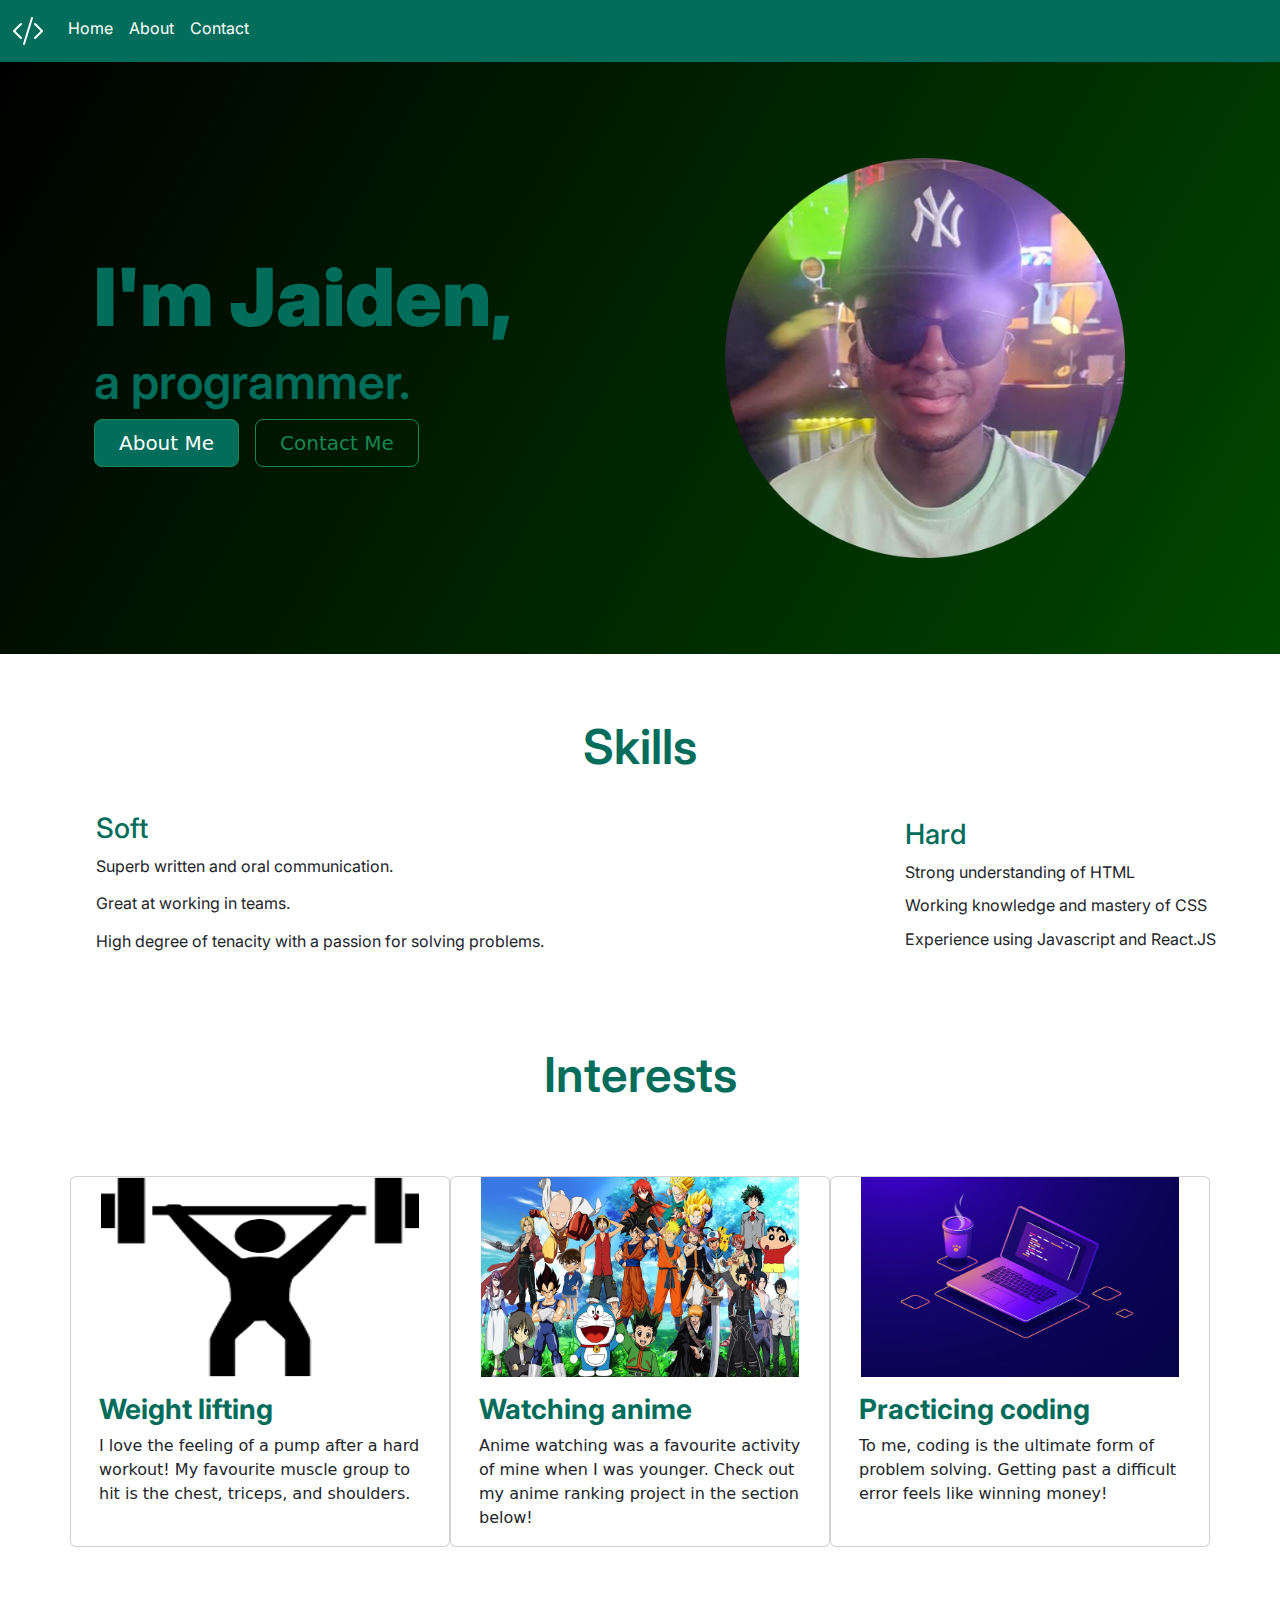
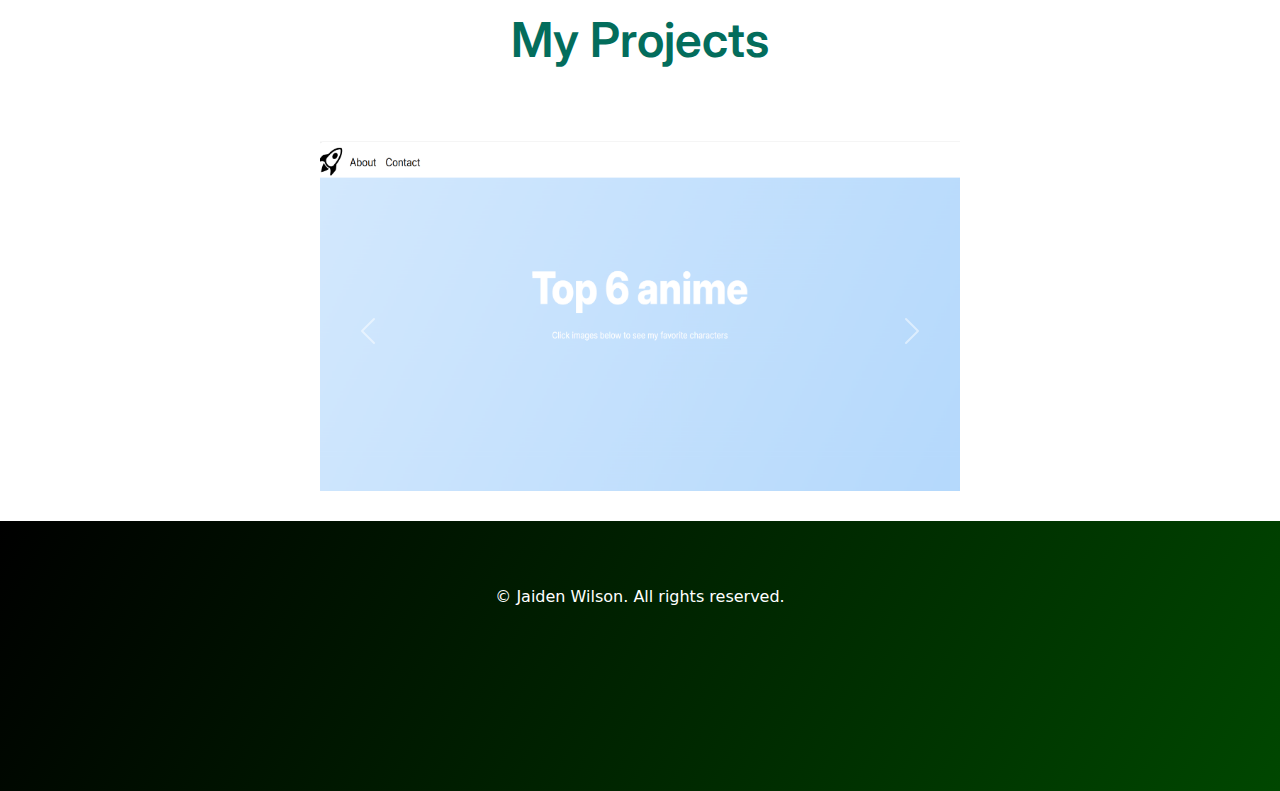
<file: index.html>
<!DOCTYPE html>
<html lang="en">
    <head>
        <meta charset="UTF-8"/>
        <title>My Personal Website</title>
        <link href="https://cdn.jsdelivr.net/npm/bootstrap@5.3.3/dist/css/bootstrap.min.css" rel="stylesheet" integrity="sha384-QWTKZyjpPEjISv5WaRU9OFeRpok6YctnYmDr5pNlyT2bRjXh0JMhjY6hW+ALEwIH" crossorigin="anonymous">
        <link href="./styles.css" rel="stylesheet"/>
        <link rel="preconnect" href="https://fonts.googleapis.com">
        <link rel="preconnect" href="https://fonts.gstatic.com" crossorigin>
        <link href="https://fonts.googleapis.com/css2?family=Inter:ital,opsz,wght@0,14..32,100..900;1,14..32,100..900&display=swap" rel="stylesheet">
        <meta content="width=device-width, initial-scale=1" name="viewport" />
    </head>
    <body>
        <nav class="navbar navbar-expand-lg ">
            <div class="container-fluid">
              <a class="navbar-brand" href="#"><svg xmlns="http://www.w3.org/2000/svg" width="32" height="32" fill="currentColor" class="bi bi-code-slash" viewBox="0 0 16 16">
                <path d="M10.478 1.647a.5.5 0 1 0-.956-.294l-4 13a.5.5 0 0 0 .956.294zM4.854 4.146a.5.5 0 0 1 0 .708L1.707 8l3.147 3.146a.5.5 0 0 1-.708.708l-3.5-3.5a.5.5 0 0 1 0-.708l3.5-3.5a.5.5 0 0 1 .708 0m6.292 0a.5.5 0 0 0 0 .708L14.293 8l-3.147 3.146a.5.5 0 0 0 .708.708l3.5-3.5a.5.5 0 0 0 0-.708l-3.5-3.5a.5.5 0 0 0-.708 0"/>
              </svg></a>
              <button class="navbar-toggler" type="button" data-bs-toggle="collapse" data-bs-target="#navbarSupportedContent" aria-controls="navbarSupportedContent" aria-expanded="false" aria-label="Toggle navigation">
                <span class="navbar-toggler-icon"></span>
              </button>
              <div class="collapse navbar-collapse" id="navbarSupportedContent">
                <ul class="navbar-nav me-auto mb-2 mb-lg-0">
                  <li class="nav-item">
                    <a class="nav-link " aria-current="page" href="#">Home</a>
                  </li>
                  <li class="nav-item">
                    <a class="nav-link" href="./public/about.html">About</a>
                  </li>
                  <li class="nav-item">
                    <a class="nav-link" href="./public/contact.html">Contact</a>
                  </li>
                  
                </ul>
                
              </div>
            </div>
          </nav>
          <section id="section-one" >
        <div class="container col-xxl-8 px-4 py-5">
            <div class="row flex-lg-row-reverse align-items-center g-5 py-5">
              <div class="col-10 col-sm-8 col-lg-6 ">
                <img src="./assets/images/Photo from Jaiden Wilson (1)-modified.png" class="d-block mx-lg-auto img-fluid" alt="Bootstrap Themes" width="700" height="500" loading="lazy">
              </div>
              <div class="col-lg-6">
                <h1>I'm Jaiden,</h1>
                <h2>a programmer.</h2>
                <div class="d-grid gap-2 d-md-flex justify-content-md-start">
                  <a href="./public/about.html"><button type="button" class="btn btn-success btn-lg px-4 me-md-2">About Me</button></a>
                  <a href="./public/contact.html"><button type="button" class="btn btn-outline-success btn-lg px-4">Contact Me</button></a>
                </div>
              </div>
            </div>
          </div>
        </section>
        <section id="section-two">
            <h2>Skills</h2>
            <div class="flex-container">
                <div>
                    
                    <ul>
                        <h3>Soft</h3>
                        <li>Superb written and oral communication.</li>
                        <li>Great at working in teams.</li>
                        <li>High degree of tenacity with a passion for solving problems.</li>
                    </ul>
                </div>
                <div>
                    
                    <ul>
                        <h3>Hard</h3>
                        <li>Strong understanding of HTML</li>
                        <li>Working knowledge and mastery of CSS</li>
                        <li>Experience using Javascript and React.JS</li>
                    </ul>
                </div>
            </div>
        </section>
        <section id="section-three">
            <h2>Interests</h2>
            <div class="container">
                <div class="row">
            <div class="card col-lg-4 col-sm-12" >
                <img src="./assets/images/weights.png" class="card-img-top" alt="Lifting weights">
                <div class="card-body">
                  <h3 class="card-title">Weight lifting</h3>
                  <p class="card-text">I love the feeling of a pump after a hard workout! My favourite muscle group to hit is the chest, triceps, and shoulders.</p>
                </div>
              </div>
              <div class="card middle-card col-lg-4 col-sm-12" >
                <img src="./assets/images/anime.jfif" class="card-img-top" alt="Anime">
                <div class="card-body">
                  <h3 class="card-title">Watching anime</h3>
                  <p class="card-text">Anime watching was a favourite activity of mine when I was younger. Check out my anime ranking project in the section below!</p>
                </div>
              </div>
              <div class="card col-lg-4 col-sm-12" >
                <img src="./assets/images/coding.jpg" class="card-img-top" alt="Coding">
                <div class="card-body">
                  <h3 class="card-title">Practicing coding</h3>
                  <p class="card-text">To me, coding is the ultimate form of problem solving. Getting past a difficult error feels like winning money!</p>
                </div>
              </div>
            </div>
            </div>
        </section>
        <section id="section-four">
          <h2>My Projects</h2>
          
          <div id="carouselExample" class="carousel slide">
            <div class="carousel-inner">
              <div class="carousel-item active">
                <a href="../Anime-ranking/index.html"><img src="./assets/images/Anime-ranking.png" class="d-block w-100" alt="Anime Ranking Project"></a>
              </div>
              <div class="carousel-item ">
                <a href="../TinDog-Project/index.html"><img src="./assets/images/Tindog.png" class="d-block w-100" alt="Tindog Project"></a>
              </div>
              <div class="carousel-item ">
               <a href="../Mondrian-Project/index.html"> <img src="./assets/images/Mondrian.png" class="d-block w-100" alt="Mondrain Project"></a>
              </div>
            </div>
            <button class="carousel-control-prev" type="button" data-bs-target="#carouselExample" data-bs-slide="prev">
              <span class="carousel-control-prev-icon" aria-hidden="true"></span>
              <span class="visually-hidden">Previous</span>
            </button>
            <button class="carousel-control-next" type="button" data-bs-target="#carouselExample" data-bs-slide="next">
              <span class="carousel-control-next-icon" aria-hidden="true"></span>
              <span class="visually-hidden">Next</span>
            </button>
          </div>
        
        </section>
        <footer>
          <p>© Jaiden Wilson. All rights reserved.</p>
        </footer>
        <script src="https://cdn.jsdelivr.net/npm/bootstrap@5.3.3/dist/js/bootstrap.bundle.min.js" integrity="sha384-YvpcrYf0tY3lHB60NNkmXc5s9fDVZLESaAA55NDzOxhy9GkcIdslK1eN7N6jIeHz" crossorigin="anonymous"></script>
    </body>
</html>
</file>
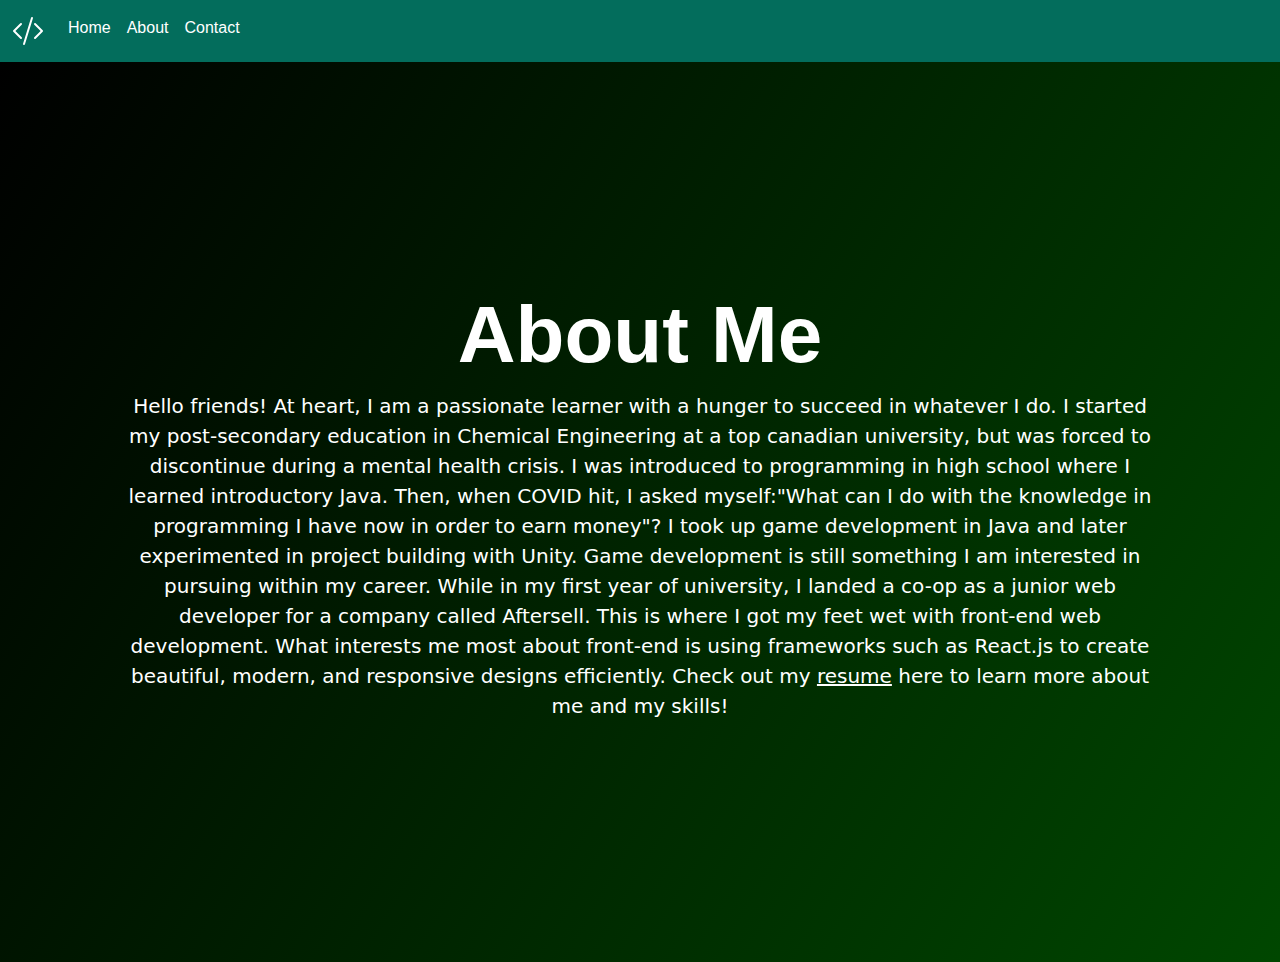
<file: public/about.html>
<!DOCTYPE html>
<html lang="en">
    <head>
        <meta charset="UTF-8"/>
        <title>About me</title>
        <link href="https://cdn.jsdelivr.net/npm/bootstrap@5.3.3/dist/css/bootstrap.min.css" rel="stylesheet" integrity="sha384-QWTKZyjpPEjISv5WaRU9OFeRpok6YctnYmDr5pNlyT2bRjXh0JMhjY6hW+ALEwIH" crossorigin="anonymous">
        <link rel="stylesheet" href="../styles.css"/>
        <meta content="width=device-width, initial-scale=1" name="viewport" />
    </head>
    <body>
        <nav class="navbar navbar-expand-lg ">
            <div class="container-fluid">
              <a class="navbar-brand" href="#"><svg xmlns="http://www.w3.org/2000/svg" width="32" height="32" fill="currentColor" class="bi bi-code-slash" viewBox="0 0 16 16">
                <path d="M10.478 1.647a.5.5 0 1 0-.956-.294l-4 13a.5.5 0 0 0 .956.294zM4.854 4.146a.5.5 0 0 1 0 .708L1.707 8l3.147 3.146a.5.5 0 0 1-.708.708l-3.5-3.5a.5.5 0 0 1 0-.708l3.5-3.5a.5.5 0 0 1 .708 0m6.292 0a.5.5 0 0 0 0 .708L14.293 8l-3.147 3.146a.5.5 0 0 0 .708.708l3.5-3.5a.5.5 0 0 0 0-.708l-3.5-3.5a.5.5 0 0 0-.708 0"/>
              </svg></a>
              <button class="navbar-toggler" type="button" data-bs-toggle="collapse" data-bs-target="#navbarSupportedContent" aria-controls="navbarSupportedContent" aria-expanded="false" aria-label="Toggle navigation">
                <span class="navbar-toggler-icon"></span>
              </button>
              <div class="collapse navbar-collapse" id="navbarSupportedContent">
                <ul class="navbar-nav me-auto mb-2 mb-lg-0">
                  <li class="nav-item">
                    <a class="nav-link " aria-current="page" href="../index.html">Home</a>
                  </li>
                  <li class="nav-item">
                    <a class="nav-link" href="#">About</a>
                  </li>
                  <li class="nav-item">
                    <a class="nav-link" href="./contact.html">Contact</a>
                  </li>
                  
                </ul>
                
              </div>
            </div>
          </nav>
        <div class="about">
        <h1>About Me</h1>
        <p>Hello friends! At heart, I am a passionate learner with a hunger to succeed in whatever I do. I started my post-secondary education in Chemical Engineering at a top canadian university, but was forced to discontinue during a mental health crisis. I was introduced to programming in high school where I learned introductory Java. Then, when COVID hit, I asked myself:"What can I do with the knowledge in programming I have now in order to earn money"? I took up game development in Java and later experimented in project building with Unity. Game development is still something I am interested in pursuing within my career. While in my first year of university, I landed a co-op as a junior web developer for a company called Aftersell. This is where I got my feet wet with front-end web development. What interests me most about front-end is using frameworks such as React.js to create beautiful, modern, and responsive designs efficiently. Check out my <a href="./resume.html">resume</a> here to learn more about me and my skills! </p>
        </div>
        <script src="https://cdn.jsdelivr.net/npm/bootstrap@5.3.3/dist/js/bootstrap.bundle.min.js" integrity="sha384-YvpcrYf0tY3lHB60NNkmXc5s9fDVZLESaAA55NDzOxhy9GkcIdslK1eN7N6jIeHz" crossorigin="anonymous"></script>
    </body>
</html>
</file>
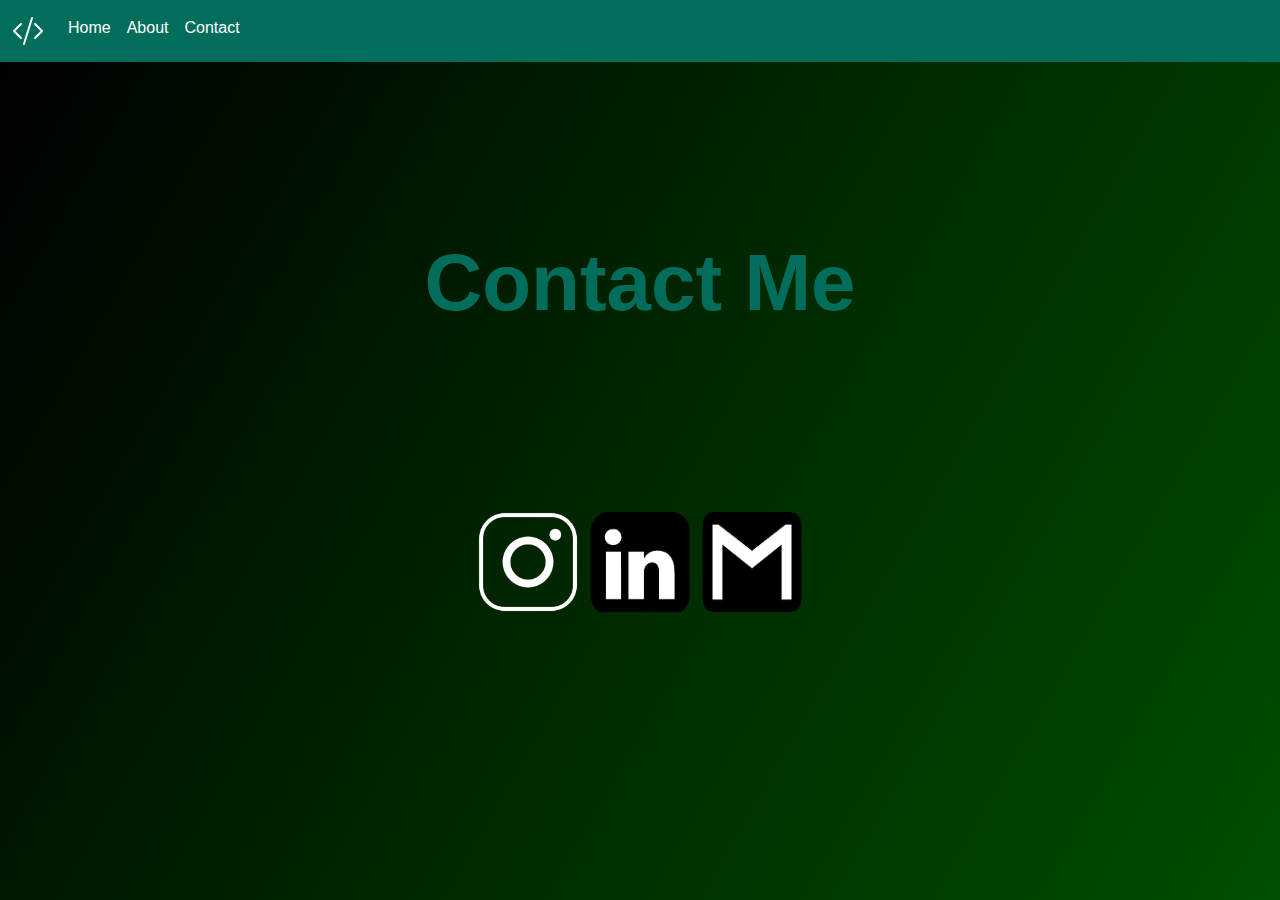
<file: public/contact.html>
<!DOCTYPE html>
<html lang="en">
<head>
    <meta charset="UTF-8">
    <meta name="viewport" content="width=device-width, initial-scale=1.0">
    <title>Contact Me</title>
    <link href="https://cdn.jsdelivr.net/npm/bootstrap@5.3.3/dist/css/bootstrap.min.css" rel="stylesheet" integrity="sha384-QWTKZyjpPEjISv5WaRU9OFeRpok6YctnYmDr5pNlyT2bRjXh0JMhjY6hW+ALEwIH" crossorigin="anonymous">
    <link rel="stylesheet" href="../styles.css"/>
</head>
<body class="contact-body">
    <nav class="navbar navbar-expand-lg ">
        <div class="container-fluid">
          <a class="navbar-brand" href="#"><svg xmlns="http://www.w3.org/2000/svg" width="32" height="32" fill="currentColor" class="bi bi-code-slash" viewBox="0 0 16 16">
            <path d="M10.478 1.647a.5.5 0 1 0-.956-.294l-4 13a.5.5 0 0 0 .956.294zM4.854 4.146a.5.5 0 0 1 0 .708L1.707 8l3.147 3.146a.5.5 0 0 1-.708.708l-3.5-3.5a.5.5 0 0 1 0-.708l3.5-3.5a.5.5 0 0 1 .708 0m6.292 0a.5.5 0 0 0 0 .708L14.293 8l-3.147 3.146a.5.5 0 0 0 .708.708l3.5-3.5a.5.5 0 0 0 0-.708l-3.5-3.5a.5.5 0 0 0-.708 0"/>
          </svg></a>
          <button class="navbar-toggler" type="button" data-bs-toggle="collapse" data-bs-target="#navbarSupportedContent" aria-controls="navbarSupportedContent" aria-expanded="false" aria-label="Toggle navigation">
            <span class="navbar-toggler-icon"></span>
          </button>
          <div class="collapse navbar-collapse" id="navbarSupportedContent">
            <ul class="navbar-nav me-auto mb-2 mb-lg-0">
              <li class="nav-item">
                <a class="nav-link " aria-current="page" href="../index.html">Home</a>
              </li>
              <li class="nav-item">
                <a class="nav-link" href="./about.html">About</a>
              </li>
              <li class="nav-item">
                <a class="nav-link" href="#">Contact</a>
              </li>
              
            </ul>
            
          </div>
        </div>
      </nav>

    <div class="container">
        <div class="heading">
            <h1>Contact Me</h1>
        </div>
        <div class="contact">
            <a href="https://www.instagram.com/_jaidenwilson/"><img class="ig-logo" src="../assets/images/insta.png" alt="instagram logo"/></a>
            <a href="https://www.linkedin.com/in/jaiden-wilson/"><img class="linkedin-logo" src="../assets/images/linkedin.png" alt="linkedin logo"/></a>
            <a href="mailto:jwilson.jaw.10@gmail.com"><img class="gmail-logo" src="../assets/images/gmail.png" alt="gmail logo"/></a>
    </div>

    <script src="https://cdn.jsdelivr.net/npm/bootstrap@5.3.3/dist/js/bootstrap.bundle.min.js" integrity="sha384-YvpcrYf0tY3lHB60NNkmXc5s9fDVZLESaAA55NDzOxhy9GkcIdslK1eN7N6jIeHz" crossorigin="anonymous"></script>
</body>
</html>
</file>
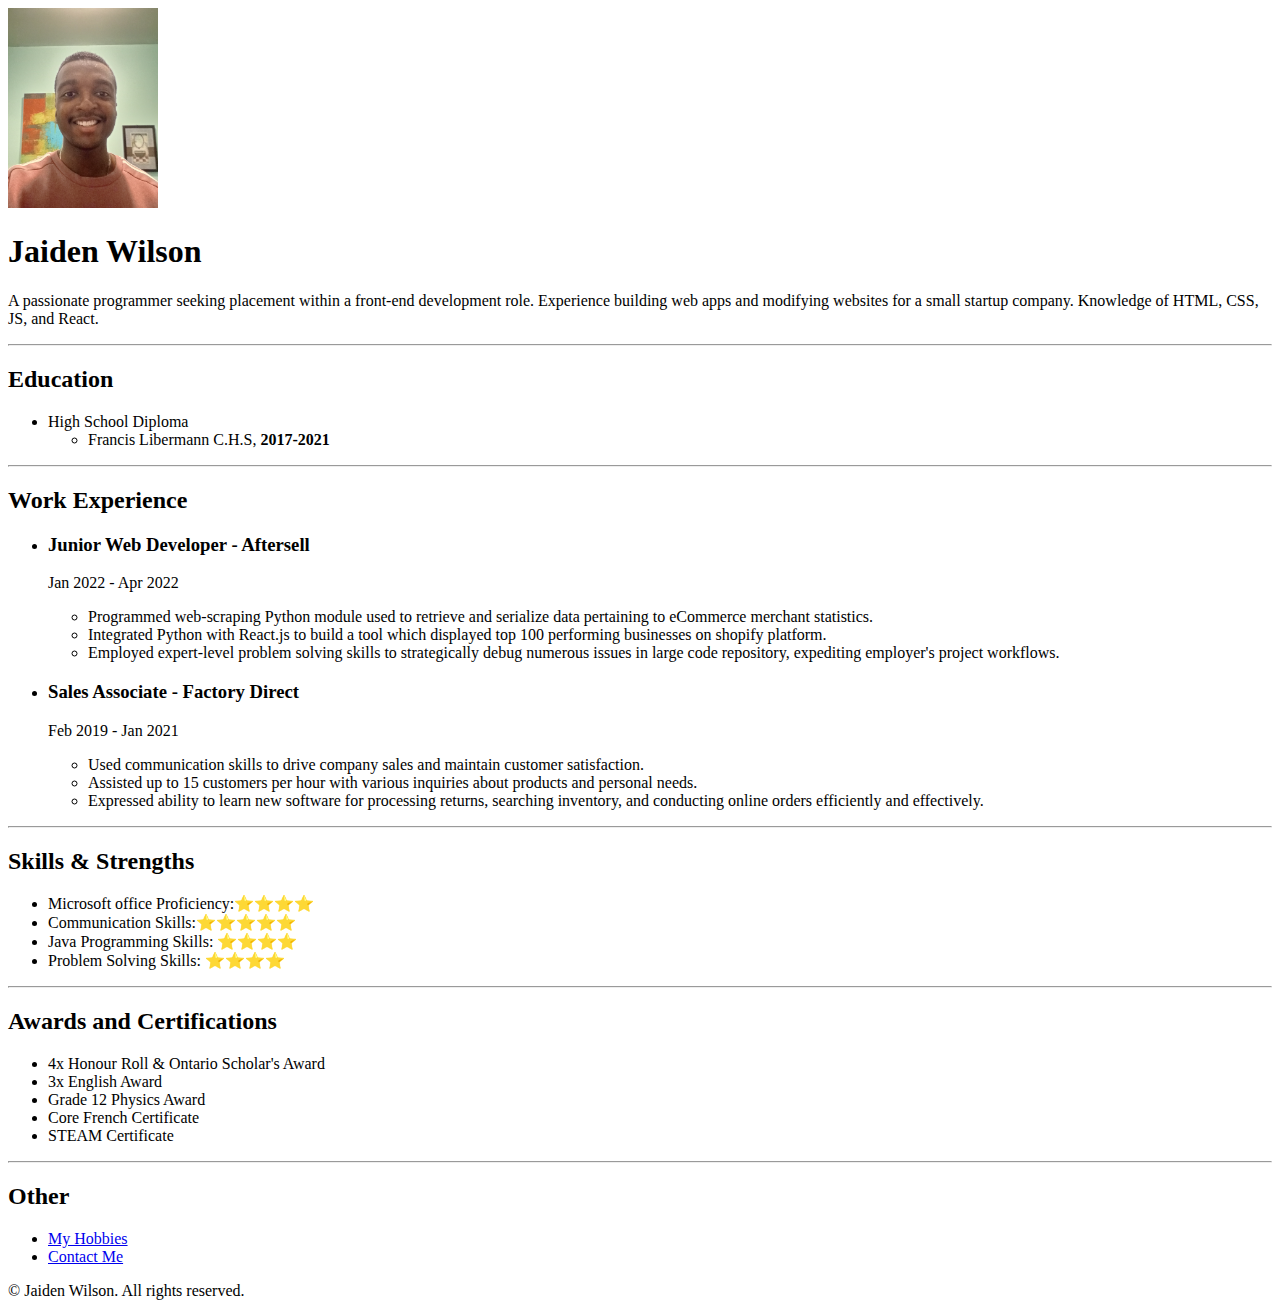
<file: public/resume.html>
<!DOCTYPE html> 
<html>
    <head>
        <meta charset="UTF-8"/>
        <title>My Resume</title>
    </head>
    <body>
        <img src="../assets/images/Selfie.jpg" alt="Photo of Jaiden"  height="200">
        <h1>Jaiden Wilson</h1>
        <p>A passionate programmer seeking placement within a front-end development role. Experience building web apps and modifying websites for a small startup company. Knowledge of HTML, CSS, JS, and React.</p>
        <hr/>
        <h2>Education</h2>
        <ul>
            <li>High School Diploma</li>
            <ul>
                <li>Francis Libermann C.H.S, <b>2017-2021</b></li>
            </ul>
        </ul>
        <hr/>
        <h2>Work Experience</h2>
        <ul>
            <li>
                <h3>Junior Web Developer - Aftersell</h3>
                <p>Jan 2022 - Apr 2022</p>
                <ul>
                    <li>Programmed web-scraping Python module used to retrieve and serialize data pertaining to eCommerce merchant statistics.</li>
                    <li>Integrated Python with React.js to build a tool which displayed top 100 performing businesses on shopify platform.</li>
                    <li>Employed expert-level problem solving skills to strategically debug numerous issues in large code repository, expediting employer's project workflows.</li>
                </ul>
            </li>
            <li>
                <h3> Sales Associate - Factory Direct</h3>
                <p>Feb 2019 - Jan 2021</p>
                <ul>
                    <li>Used communication skills to drive company sales and maintain customer satisfaction.</li>
                    <li>Assisted up to 15 customers per hour with various inquiries about products and personal needs.</li>
                    <li>Expressed ability to learn new software for processing returns, searching inventory, and conducting online orders efficiently and effectively.</li>
                </ul>
            </li>
        </ul>
        <hr/>
        <h2>Skills & Strengths</h2>
        <ul>
            <li>Microsoft office Proficiency:⭐⭐⭐⭐</li>
            <li>Communication Skills:⭐⭐⭐⭐⭐</li>
            <li>Java Programming Skills: ⭐⭐⭐⭐</li>
            <li>Problem Solving Skills: ⭐⭐⭐⭐</li>
        </ul>
        <hr/>
        <h2>Awards and Certifications</h2>
        <ul>
            <li>4x Honour Roll & Ontario Scholar's Award</li>
            <li>3x English Award</li>
            <li>Grade 12 Physics Award</li>
            <li>Core French Certificate</li>
            <li>STEAM Certificate</li>
        </ul>
        <hr/>
        <h2>Other</h2>
        <ul>
            <li><a href="./public/My Hobbies.html">My Hobbies</a></li>
            <li><a href="./public/contact.html">Contact Me</a></li>
        </ul>
    </body>
    <footer>
        © Jaiden Wilson. All rights reserved.
    </footer>
</html>
</file>
<file: styles.css>
.container img{
    height:400px;
    width:400px;
    border-radius:8%;
}
#section-one{
    background:linear-gradient(300deg,green,black);
    background-size: 180% 180%;
    animation: gradient-animation 9s ease infinite;
}
#section-one h1:hover,h2:hover{
    color:white;
}
#section-one img:hover{
    height:425px;
    width:425px;
}
@keyframes gradient-animation {
    0% {
      background-position: 0% 50%;
    }
    50% {
      background-position: 100% 50%;
    }
    100% {
      background-position: 0% 50%;
    }
  }
#section-two{
    padding:5%;
}
h1,h2,h3{
    font-family: "Inter", sans-serif;
    color: #036d5c;
}
h1{
    font-size:5em;
    font-weight:900;
}
h2{
    font-size:3em;
    font-weight:600;
}
.navbar{
    background-color:#036d5c;
    
}
.navbar a{
    color:white;
}
.flex-container{
    display:flex;
    justify-content:space-between;
    align-items:center;
    gap:100px;
    padding-top:2.5%;
}
#section-two h2,h3{
    color:#036d5c;
    font-family: inter,sans-serif;  
}

#section-two>h2{
    text-align: center;

}
.flex-container ul{
    list-style:none;
}
li{
  font-family: inter,sans-serif;  
  padding-bottom: 3%;
}
#section-three h2{
    color: #036d5c;
    text-align: center;
    padding-bottom:5%;
}
#section-three img{
    height:200px;
    width:90%;
    margin-left:5%;
}
.card h3{
    color:#036d5c;
    font-weight:bolder;
}
.card img{
    border-radius:0;
    box-shadow:none;
    width:100%;
    padding:0;
}
#section-four>h2{
    color:#036d5c;
    text-align:center;
    padding:5%;
}
.btn-success{
    background-color:#036d5c;
}
.btn-success:hover{
    background-color:#036d5c;
}
.btn-outline-success{
    outline-color:#036d5c;
}
.btn-outline-success:hover{
    background-color:#036d5c;
}
.carousel{
    width:50%;
    position:relative;
    left:25%;
    padding-bottom:30px;
}
.carousel img{
    height:350px;
}

.about{
    text-align: center;
    display:flex;
    height:100vh;
    flex-direction:column;
    justify-content:center;
    background:linear-gradient(300deg,green,black);
    background-size: 180% 180%;
    animation: gradient-animation-two 9s ease infinite;
    color: white;
}
.about h1{
    color:white;
}
.about p{
    font-size: 20px;
    width:80%;
    position:relative;
    left:10%;
}
.about a{
   color: white;
}
.about a:visited{
    color:black;
}

@keyframes gradient-animation-two {
    0% {
      background-position: 0% 50%;
    }
    50% {
      background-position: 100% 50%;
    }
    100% {
      background-position: 0% 50%;
    }
  }
  .contact img{
    height:100px;
    width:100px;
    background-color: transparent;

  }
  
  .contact-body{
    background:linear-gradient(300deg,green,black);
    background-size: 180% 180%;
    animation: gradient-animation-three 9s ease infinite;

  }
  @keyframes gradient-animation-three {
    0% {
      background-position: 0% 50%;
    }
    50% {
      background-position: 100% 50%;
    }
    100% {
      background-position: 0% 50%;
    }
  }
 .heading{
    display: flex;
    justify-content: center;
    align-items:center;
    height: 50vh;
 }
 .contact{
    display:flex;
    justify-content: center;
    align-items: space-between;
    height:10vh;
    gap:12px;
 }
 footer{
    background: linear-gradient(300deg,green,black);
    background-size: 180% 180%;
    animation: gradient-animation-four 9s ease infinite;
    color:white;
    text-align: center;
    height:30vh;
 }
 footer>p{
    padding-top: 5%;
 }
 @keyframes gradient-animation-four {
    0% {
      background-position: 0% 50%;
    }
    50% {
      background-position: 100% 50%;
    }
    100% {
      background-position: 0% 50%;
    }
  }
  @media (max-width:720px){
    .container img{
        height:200px;
        width:200px;
        border-radius:8%;
    }
    .card img{
        border-radius:0;
        box-shadow:none;
        width:100%;
        padding:0;
    }
    
    .col-10{
        display:flex;
        width:100vw;
        justify-content: center;
       
    }
    #section-one{
        height:100vh;
        text-align: center;
    }
    #section-two{
        height:50vh;
    }
    #section-two>.flex-container{
        flex-direction: column;
        gap:20px;
        margin:20px;
    }
    #section-one .d-grid{
        margin-top:20px ;
    }
    #section-three{
        margin-top:120px;
    }
    #carouselExample{
        width: 90vw;
        position:relative;
        left: 5vw;
       
    }
    .carousel img{
        height:250px;
    }
    footer{
        height:10vh;
    }
    .about h1{
        color:white;
    }
    .about p{
        font-size: 16px;
        width:80%;
        position:relative;
        left:10%;
    }
    .contact img{
        height:50px;
        width:50px;
        background-color: transparent;
    }
    
    .heading>h1{
        font-size:4rem;
    }
    .heading{
        text-align: center;
    }
  }
</file>
